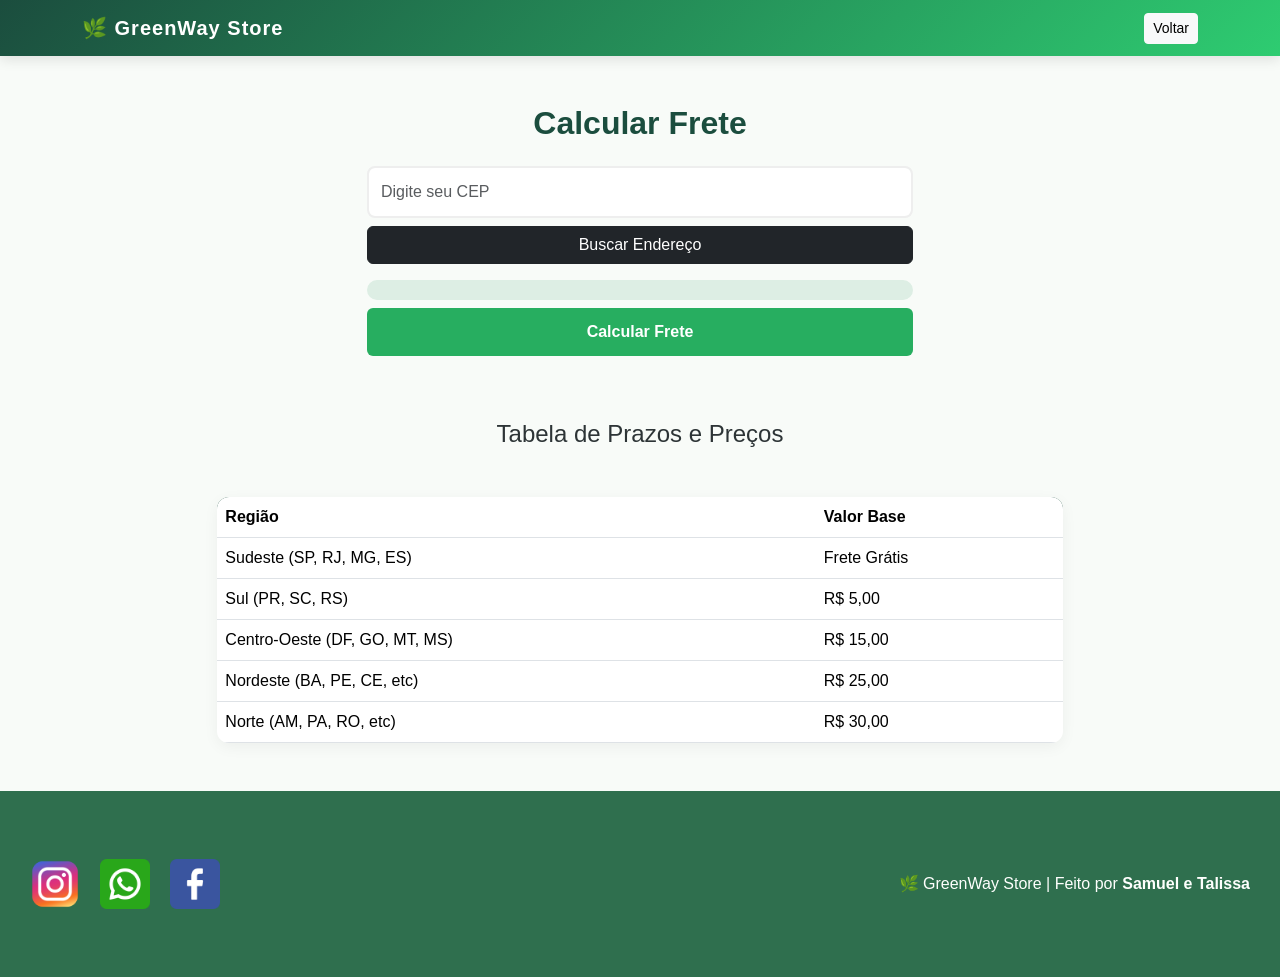
<file: frete.html>
<!DOCTYPE html>
<html lang="pt-br">
<head>
  <meta charset="UTF-8">
  <title>Frete - GreenWay</title>

  <link href="https://cdn.jsdelivr.net/npm/bootstrap@5.3.2/dist/css/bootstrap.min.css" rel="stylesheet">
  <link rel="stylesheet" href="style.css">
</head>
<body>

<nav class="navbar navbar-dark">
  <div class="container">
    <span class="navbar-brand">🌿 GreenWay Store</span>
    <a href="index.html" class="btn btn-light btn-sm">Voltar</a>
  </div>
</nav>

<div class="container mt-5">

  <h2 class="text-center mb-4">Calcular Frete</h2>

  <div class="row justify-content-center">
    <div class="col-md-6">

      <input type="text" id="cep" class="form-control mb-2" placeholder="Digite seu CEP">

      <button onclick="buscarCEP()" class="btn btn-dark w-100">
        Buscar Endereço
      </button>

      <div id="endereco" class="mt-3"></div>

      <button onclick="calcularFrete()" class="btn btn-success w-100 mt-2">
        Calcular Frete
      </button>

      <p id="resultadoFrete" class="mt-3 text-center"></p>

    </div>
  </div>

</div>

<div class="row justify-content-center mt-5">
    <div class="col-md-8">
        <h4 class="text-center mb-3">Tabela de Prazos e Preços</h4>
        <div class="table-container">
            <table class="table table-hover mb-0">
                <thead>
                    <tr>
                        <th>Região</th>
                        <th>Valor Base</th>
                    </tr>
                </thead>
                <tbody>
                    <tr>
                        <td>Sudeste (SP, RJ, MG, ES)</td>
                        <td>Frete Grátis</td>
                    </tr>
                    <tr>
                        <td>Sul (PR, SC, RS)</td>
                        <td>R$ 5,00</td>
                    </tr>
                    <tr>
                        <td>Centro-Oeste (DF, GO, MT, MS)</td>
                        <td>R$ 15,00</td>
                    </tr>
                    <tr>
                        <td>Nordeste (BA, PE, CE, etc)</td>
                        <td>R$ 25,00</td>
                    </tr>
                    <tr>
                        <td>Norte (AM, PA, RO, etc)</td>
                        <td>R$ 30,00</td>
                    </tr>
                </tbody>
            </table>
        </div>
    </div>
</div>
<br><br>
<footer class="footer-container">
    <div class="social-icons">
        <a href="#" title="Instagram">
            <img src="instagram.png" alt="Instagram" width="50px">
        </a>
        <a href="#" title="WhatsApp">
            <img src="whatsapp.png" alt="WhatsApp" width="50px">
        </a>
        <a href="#" title="Facebook">
            <img src="facebook.png" alt="Facebook" width="50px">
        </a>
    </div>

    <div class="footer-text">
        🌿 GreenWay Store | Feito por <strong>Samuel e Talissa</strong>
    </div>
</footer>
<script src="frete.js"></script>
</body>
</html>
</file>
<file: style.css>
:root {
  --verde-principal: #2F6F4E;
  --verde-escuro: #24563C;
  --verde-claro: #DDEEE4;
  --bege-claro: #F5F1E8;
}

body {
  background-color: var(--bege-claro);
  font-family: Arial, sans-serif;
}

.navbar {
  background-color: var(--verde-principal);
}

h2 {
  color: var(--verde-principal);
  font-weight: bold;
}

.card {
  border: none;
  border-radius: 18px;
  box-shadow: 0 6px 20px rgba(0,0,0,0.1);
  transition: 0.3s;
}

.card:hover {
  transform: translateY(-5px);
}

.card img {
  border-radius: 12px;
  height: 200px;
  object-fit: cover;
}

.btn-success {
  background-color: var(--verde-principal);
  border: none;
}

.btn-success:hover {
  background-color: var(--verde-escuro);
}

#endereco {
  background-color: var(--verde-claro);
  padding: 10px;
  border-radius: 10px;
}

.footer-container {
    background-color: var(--verde-principal));
    /* Cinza claro da imagem */
    padding: 68px 30px;
    display: flex;
    justify-content: space-between;
    /* Separa os ícones do texto */
    align-items: center;
    /* Alinha verticalmente ao centro */
    background-color: var(--verde-principal)
    /* Linha azul opcional do topo */
}

.social-icons {
    display: flex;
    gap: 20px;
    /* Espaço entre os ícones */
}

.social-icons a {
    text-decoration: none;
    color: #333;
    /* Cor dos ícones */
    font-size: 30px;
    transition: color 0.3s;
}

/* Cores ao passar o mouse (hover) */
.social-icons a:hover {
    color: #00aaff;
}

.footer-text {
    color: #fefffd;
    font-size: 16px;
    text-align: right;
    max-width: 400px;
}

body {
    background-color: #f8fbf8;
    font-family: 'Segoe UI', Tahoma, Geneva, Verdana, sans-serif;
    color: #2d3436;
}

.navbar {
    background: linear-gradient(135deg, #1b4d3e 0%, #2ecc71 100%);
    box-shadow: 0 4px 12px rgba(0,0,0,0.1);
}

.navbar-brand {
    font-weight: 700;
    letter-spacing: 1px;
}

.card-frete {
    background: white;
    padding: 2rem;
    border-radius: 15px;
    box-shadow: 0 10px 30px rgba(0,0,0,0.05);
    border: 1px solid #e0eee0;
}

h2 {
    color: #1b4d3e;
    font-weight: 800;
}

.form-control {
    border-radius: 8px;
    border: 2px solid #eee;
    padding: 12px;
    transition: all 0.3s;
}

.form-control:focus {
    border-color: #2ecc71;
    box-shadow: 0 0 0 0.25rem rgba(46, 204, 113, 0.25);
}

.btn-success {
    background-color: #27ae60;
    border: none;
    font-weight: 600;
    padding: 12px;
    transition: transform 0.2s;
}

.btn-success:hover {
    background-color: #219150;
    transform: translateY(-2px);
}

/* Estilo da Tabela */
.table-container {
    margin-top: 3rem;
    border-radius: 12px;
    overflow: hidden;
    box-shadow: 0 4px 15px rgba(0,0,0,0.05);
}

.table thead {
    background-color: #1b4d3e;
    color: white;
}

.table-hover tbody tr:hover {
    background-color: #f0fff4;
}
</file>
